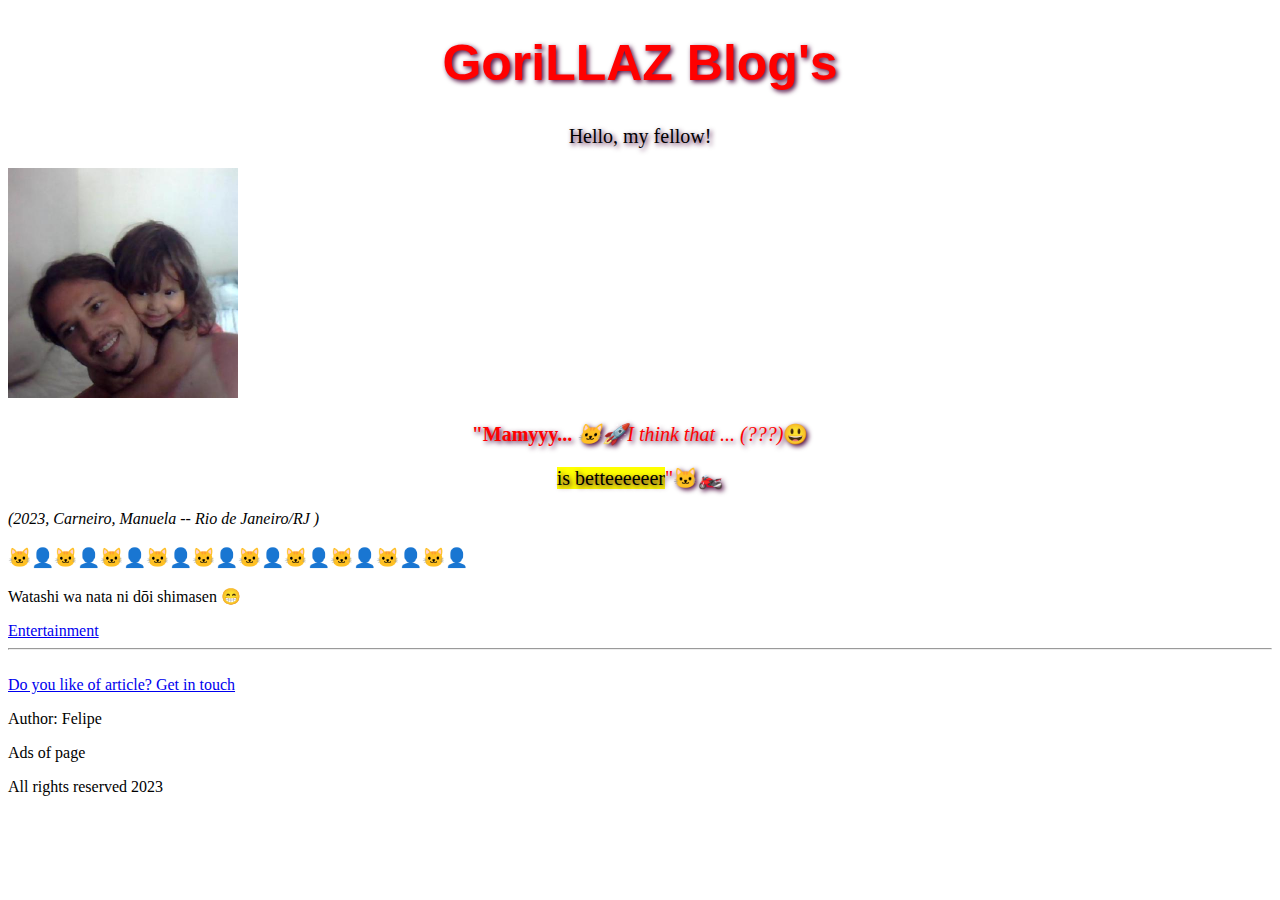
<file: index.html>
<!DOCTYPE html>
<html lang="en">
<head>
  <meta charset="UTF-8">
  <title>Document</title>
</head>
<body>
  <script>
    window.location.href = "estrutura-basica/artigo.html";
  </script>  
</body>
</html>
</file>
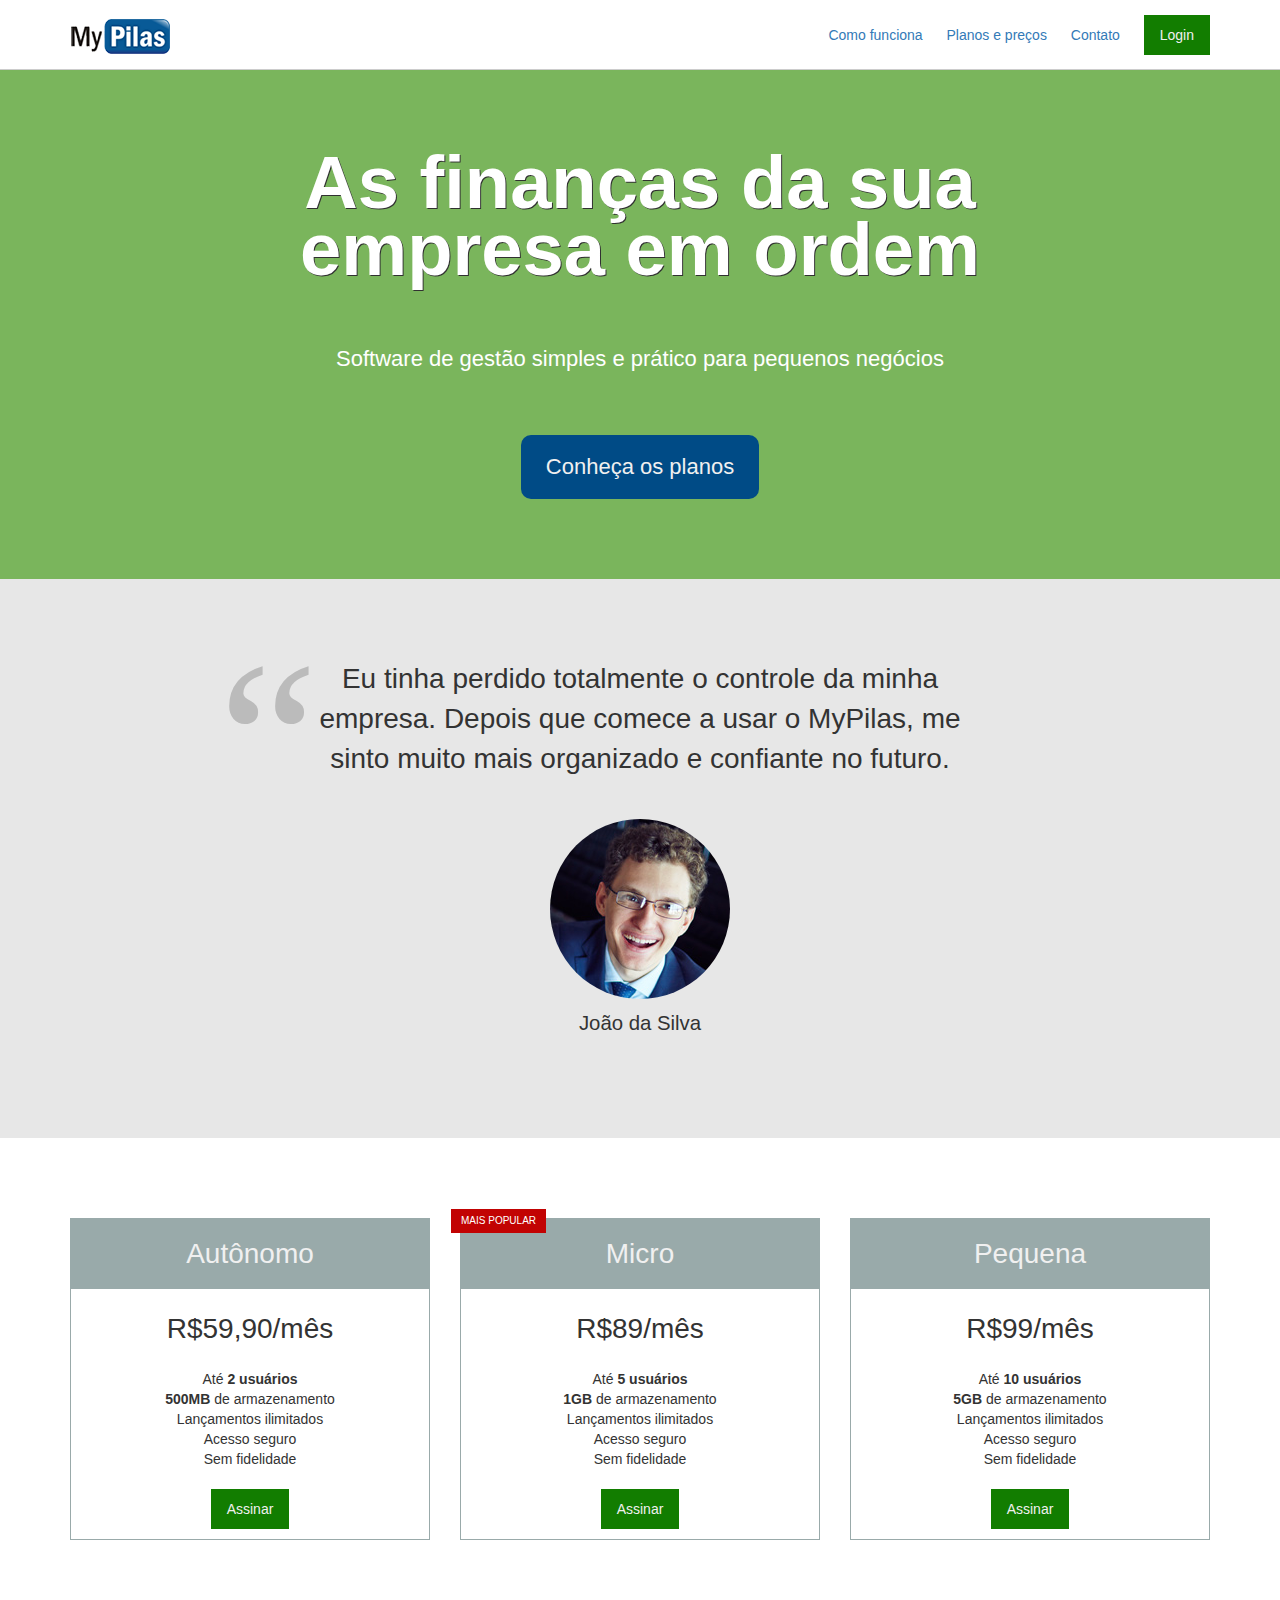
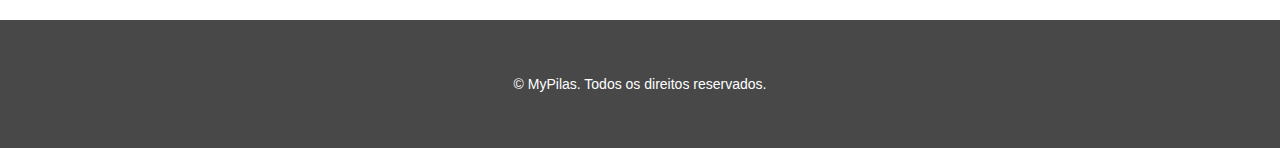
<file: Ajustando-projeto-bem/index.html>
<!DOCTYPE html>
<html lang="pt-BR">

<head>
  <meta charset="utf-8">
  <meta name="viewport" content="width=devide-width, initial-scale=1">
  <title>MyPilas</title>
  <link rel="stylesheet" href="css/bootstrap_grid.min.css">
  <link rel="stylesheet" href="css/base.css">
  <link rel="stylesheet" href="css/layout.css">
  <link rel="stylesheet" href="css/componentes.css">

</head>

<body>

  <header class="l-cabecalho  l-cabecalho--home">
    <div class="container">
      <nav class="navegacao">
        <img src="imagens/logo.png" alt="logomarca-MyPilas" width="100" height="35" srcset="">

        <div class="navegacao__menu">
          <button class="botao-chaveador  js-botao-chaveador"></button>

          <ul class="menu  js-menu">
            <li class="menu__item">
              <a href="#">Como funciona</a>
            </li>
            <li class="menu__item">
              <a href="#planos">Planos e preços</a>
            </li>
            <li class="menu__item">
              <a href="#">Contato</a>
            </li>
            <li class="menu__item menu__item--botao">
              <a href="#" class="botao botao--login">Login</a>
            </li>
          </ul>
        </div>
      </nav>
    </div>
  </header>

  <section class="l-chamada">
    <div class="container">

      <div class="chamada">
        <h1 class="chamada__titulo">As finanças da sua empresa em ordem</h1>
        <p class="chamada__subtitulo">Software de gestão simples e prático para pequenos negócios</p>

        <div class="chamada__acao">
          <a href="#planos" class="botao  botao--principal">Conheça os planos</a>
        </div>

      </div>

    </div>
  </section>

  <div class="l-depoimento">
    <div class="container">

      <div class="depoimento">
        <blockquote>
          Eu tinha perdido totalmente o controle da minha empresa.
          Depois que comece a usar o MyPilas, me sinto muito mais organizado e confiante no futuro.
        </blockquote>

        <div class="depoimento__autor">
          <img src="imagens/joao-da-silva.jpg" width="180" height="180" alt="João da Silva">
          <p>João da Silva</p>
        </div>

      </div>
      
    </div>
  </div>

  <div id="planos"class="l-planos">
    <div class="container">
      <div class="row">
        <div class="col-sm-4">

          <article class="plano">
            <h2 class="plano__cabecalho">Autônomo</h2>
            <div class="plano__preco">R$59,90/mês</div>
            <ul class="plano__caracteristicas">
              <li>Até <strong>2 usuários</strong></li>
              <li><strong>500MB</strong> de armazenamento</li>
              <li>Lançamentos ilimitados</li>
              <li>Acesso seguro</li>
              <li>Sem fidelidade</li>
            </ul>
            <footer class="plano__rodape">
              <a href="assine.html" class="botao botao--assinar">Assinar</a>
            </footer>
          </article>

        </div>
        <div class="col-sm-4">
          
          <article class="plano  plano--mais-popular">
            <h2 class="plano__cabecalho">Micro</h2>
            <div class="plano__preco">R$89/mês</div>
            <ul class="plano__caracteristicas">
              <li>Até <strong>5 usuários</strong></li>
              <li><strong>1GB</strong> de armazenamento</li>
              <li>Lançamentos ilimitados</li>
              <li>Acesso seguro</li>
              <li>Sem fidelidade</li>
            </ul>
            <footer class="plano__rodape">
              <a href="assine.html" class="botao botao--assinar">Assinar</a>
            </footer>
          </article>

        </div>
        <div class="col-sm-4 ultima-coluna">

          <article class="plano">
            <h2 class="plano__cabecalho">Pequena</h2>
            <div class="plano__preco">R$99/mês</div>
            <ul class="plano__caracteristicas">
              <li>Até <strong>10 usuários</strong></li>
              <li><strong>5GB</strong> de armazenamento</li>
              <li>Lançamentos ilimitados</li>
              <li>Acesso seguro</li>
              <li>Sem fidelidade</li>
            </ul>            
            <footer class="plano__rodape">
              <a href="assine.html" class="botao botao--assinar">Assinar</a>
            </footer>
          </article>

        </div>
      </div>
    </div>
  </div>

  <footer class="l-rodape">
    <div class="container">      
      <p>&copy; <!-- html entities &reg; --> MyPilas. Todos os direitos reservados.</p>
    </div>
  </footer>

  <script src="javascripts/app.js"></script>

</body>

</html>
</file>
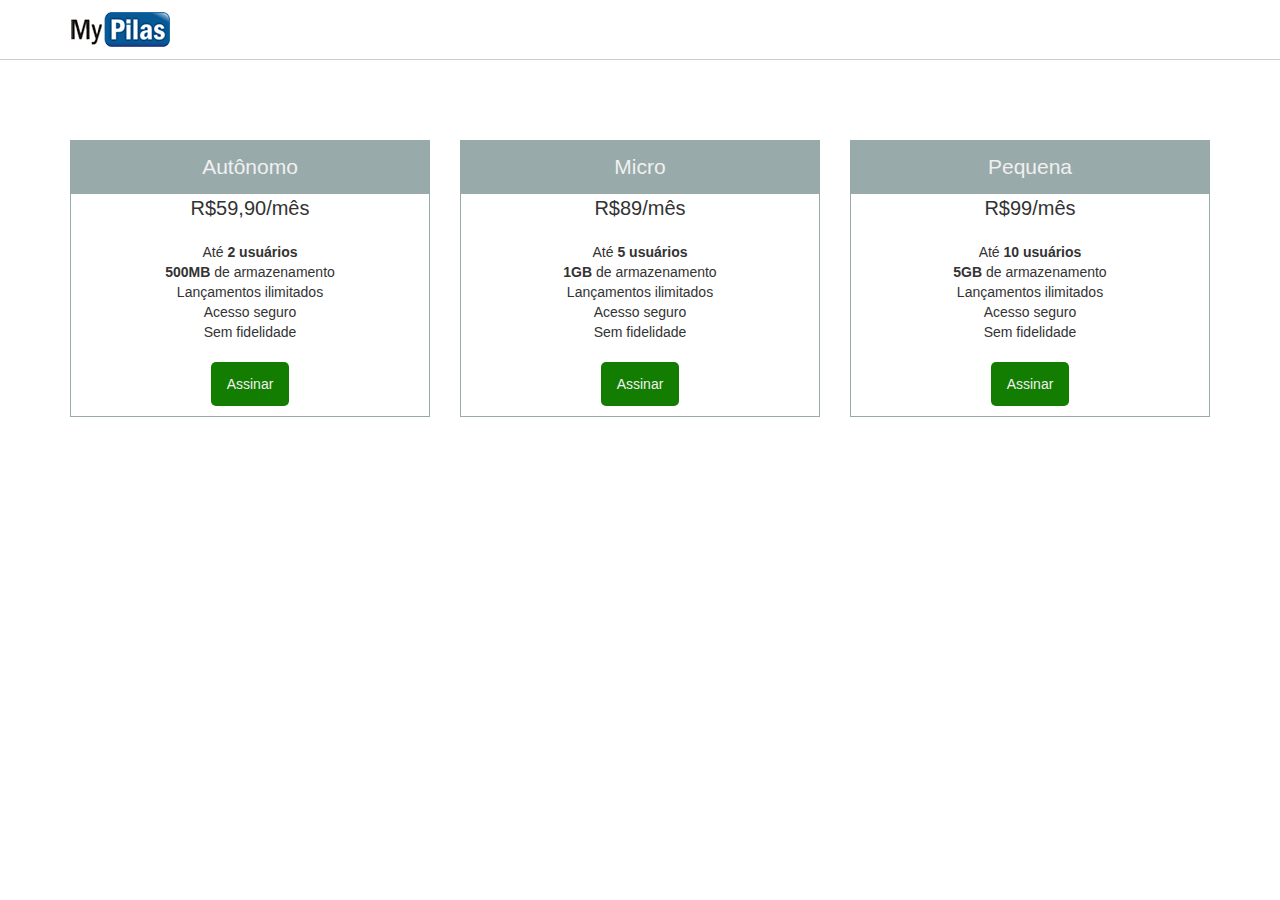
<file: preparando-projeto/index.html>
<!DOCTYPE html>
<html lang="pt-BR">
  <head>
    <meta charset="utf-8">
    <meta name="viewport" content="width=devide-width, initial-scale=1">
    <title>MyPilas</title>
        <!--<link rel="stylesheet" href="css/reset.css">-->
        <link rel="stylesheet" href="css/bootstrap_grid.min.css">
        <link rel="stylesheet" href="css/estilos.css">
  </head>
  <body>

		<header>
			<div class="container">
				<img src="imagens/logo.png" alt="logomarca-MyPilas" width="100" height="35" srcset="">
			</div>
		</header>


        <div id="planos">
            <div class="container">
                <div class="row">
                    <div class="col-sm-4">

                        <article>
                            <h2>Autônomo</h2>
                            <div>R$59,90/mês</div>
                            <ul>
                                <li>Até <strong>2 usuários</strong></li>
                                <li><strong>500MB</strong> de armazenamento</li>
                                <li>Lançamentos ilimitados</li>
                                <li>Acesso seguro</li>
                                <li>Sem fidelidade</li>
                            </ul>
                            <footer>
                                <a href="assine.html" class="botao">Assinar</a>
                            </footer>
                        </article>

                    </div>
                    <div class="col-sm-4">

                        <article>
                            <h2>Micro</h2>
                            <div>R$89/mês</div>
                            <ul>
                                <li>Até <strong>5 usuários</strong></li>
                                <li><strong>1GB</strong> de armazenamento</li>
                                <li>Lançamentos ilimitados</li>
                                <li>Acesso seguro</li>
                                <li>Sem fidelidade</li>
                            </ul>
                            <footer>
                                <a href="assine.html" class="botao">Assinar</a>
                            </footer>
                        </article>

                    </div>
                    <div class="col-sm-4">

                        <article>
                            <h2>Pequena</h2>
                            <div>R$99/mês</div>
                            <ul>
                                <li>Até <strong>10 usuários</strong></li>
                                <li><strong>5GB</strong> de armazenamento</li>
                                <li>Lançamentos ilimitados</li>
                                <li>Acesso seguro</li>
                                <li>Sem fidelidade</li>
                            </ul>
                            <footer>
                                <a href="assine.html" class="botao">Assinar</a>
                            </footer>
                        </article>

                    </div>
                </div>
            </div>
        </div>

  </body>

</html>
</file>
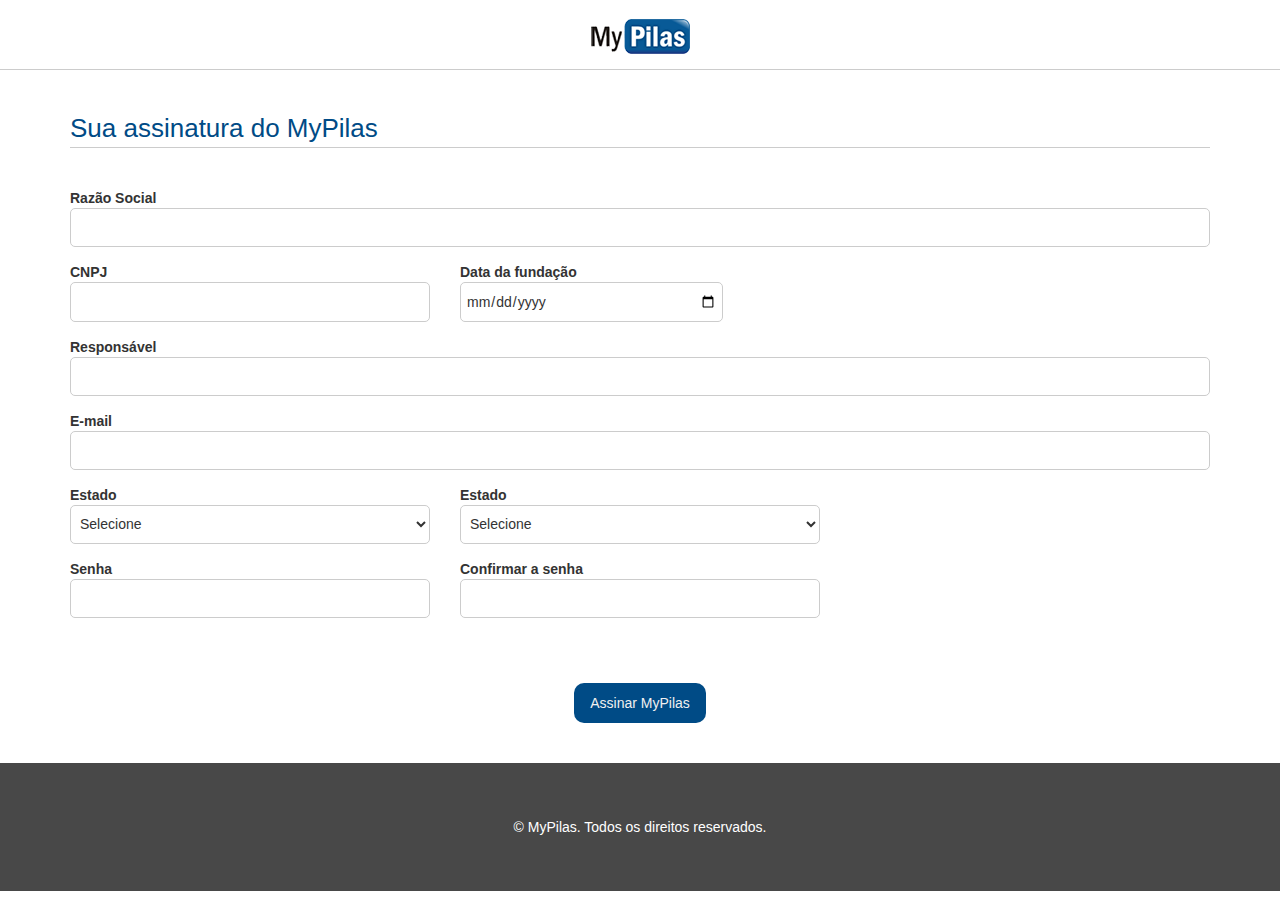
<file: Ajustando-projeto-bem/assine.html>
<!DOCTYPE html>
<html lang="pt-BR">
<head>
    <meta charset="UTF-8">
    <meta name="viewport" content="width=device-width, initial-scale=1.0">

    <title>MyPilas</title>

    <link rel="stylesheet" href="css/bootstrap_grid.min.css">
    <link rel="stylesheet" href="css/base.css">
    <link rel="stylesheet" href="css/layout.css">
    <link rel="stylesheet" href="css/componentes.css"> 
</head>

<body>

    <header class="l-cabecalho">
        <div class="container">

            <nav class="navegacao  navegacao--assinatura">
                <a href="index.html"><img src="imagens/logo.png" alt="MyPilas" width="100" height="35"></a>
            </nav>
            
        </div>
    </header>
    
    <!-- Formulário --
    dev backend é responsável por informar:
        - action
        - method
        - name (dos input)
    --              -->
    <main class="l-assinatura">
        <div class="container">

            <form action="#" method="post" class="">
                <h1 class="titulo-formulario">Sua assinatura do MyPilas</h1>
                
                <div class="grupo-entrada">
                    <label for="razao-social">Razão Social</label>
                    <input id="razao-social" name="razaoSocial" type="text" class="campo" required>
                </div>

                <div class="row">
                    <div class="col-sm-4">
                        <div class="grupo-entrada">
                            <label for="cnpj">CNPJ</label>
                            <input id="cnpj" name="cnpj" type="number" class="campo" required>
                        </div>
                    </div>
                    <div class="col-sm-3">
                        <div class="grupo-entrada">
                            <label for="data-nascimento">Data da fundação</label>
                            <input id="data-nascimento" name="dataFundacao" type="date" class="campo" required>
                        </div>
                    </div>
                </div>

                <div class="grupo-entrada">
                    <label for="responsavel">Responsável</label>
                    <input id="responsavel" name="responsavel" type="text" class="campo" required>
                </div>

                <div class="grupo-entrada">
                    <label for="email">E-mail</label>
                    <input id="email" name="email" type="email" class="campo" required>
                </div>


                <div class="row">
                    <div class="col-sm-4">
                        <div class="grupo-entrada">
                            <label for="estado">Estado</label>
                            <select id="estado" name="estado" class="campo" required>
                                <option>Selecione</option>
                                <option value="MG">MG</option>
                                <option value="RJ">RJ</option>
                                <option value="AL">AL</option>
                            </select>
                        </div>
                    </div>
                    <div class="col-sm-4">
                        <div class="grupo-entrada">
                            <label for="cidade">Estado</label>
                            <select id="cidade" name="cidade" class="campo">
                                <option>Selecione</option>
                                <option value="BH">Belo Horizonte</option>
                                <option value="RJ">Rio de Janeiro</option>
                                <option value="AL">Ataláia</option>
                            </select>
                        </div>
                    </div>
                </div>
                <div class="row">
                    <div class="col-sm-4">
                        <div class="grupo-entrada">
                            <label for="senha">Senha</label>
                            <input id="senha" name="senha" type="password" class="campo" required>
                        </div>
                    </div>                
                    <div class="col-sm-4">
                        <div class="grupo-entrada">
                            <label for="confirmar-senha">Confirmar a senha</label>
                            <input id="confirmar-senha" name="confirmarSenha" type="password" class="campo" required>
                        </div>
                    </div>
                </div>

                <div style="text-align: center; margin-top: 50px;">
                    <input type="submit" value="Assinar MyPilas" class="botao  botao--principal">
                </div>
            </form>
            
        </div>
    </main>
    
    <footer class="l-rodape">
        <div class="container">
            <p>&copy; MyPilas. Todos os direitos reservados.</p>
        </div>
    </footer>
    
</body>

</html>
</file>
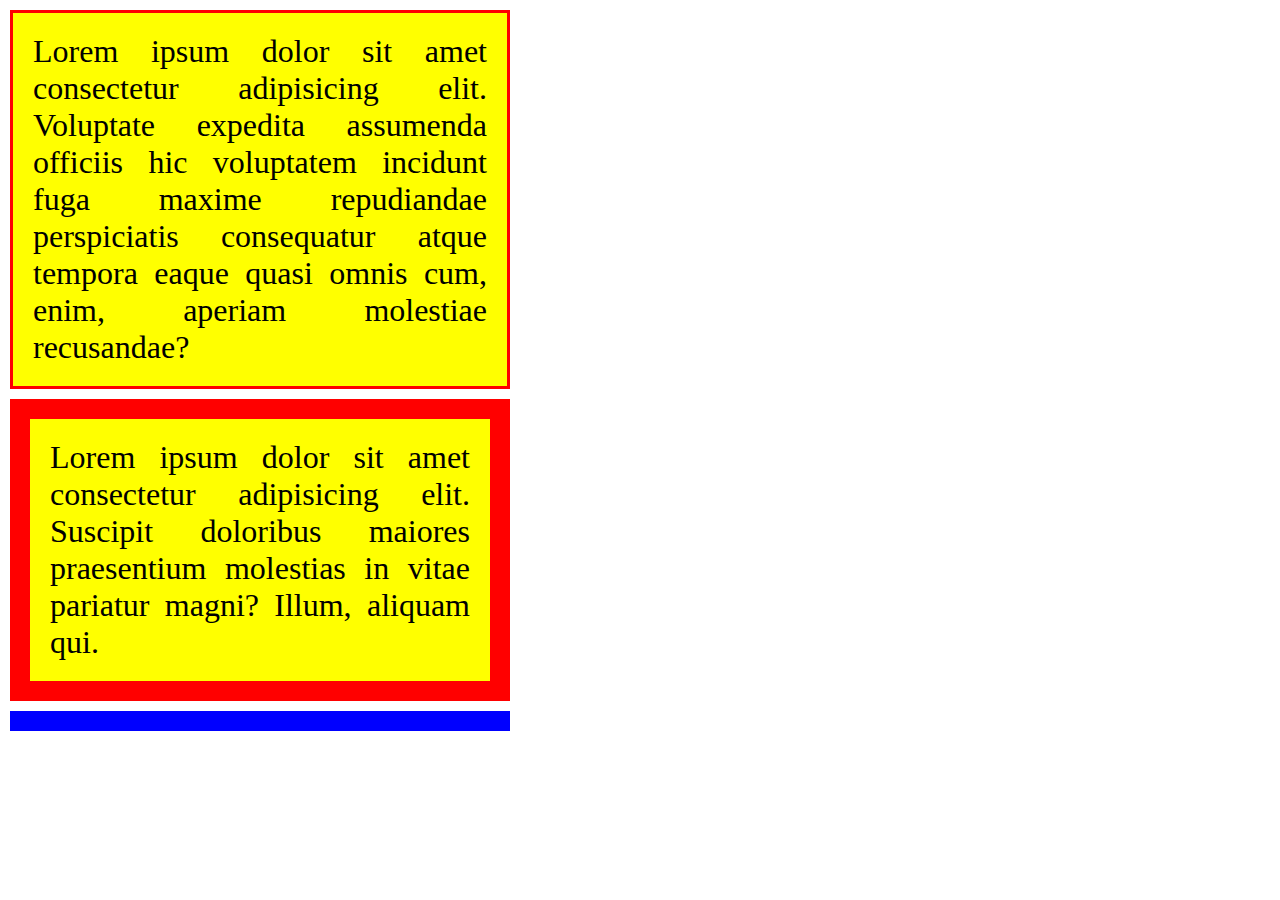
<file: box-model/box-model.html>
<!DOCTYPE html>
<html lang="pt-BR">
  <head>
    <meta charset="utf-8">

    <link rel="stylesheet" href="css/estilos.css">
  </head>
  <body>

    <p class="frase1">Lorem ipsum dolor sit amet consectetur adipisicing elit. Voluptate expedita assumenda officiis hic voluptatem incidunt fuga maxime repudiandae perspiciatis consequatur atque tempora eaque quasi omnis cum, enim, aperiam molestiae recusandae?</p>

    <p class="frase2">Lorem ipsum dolor sit amet consectetur adipisicing elit. Suscipit doloribus maiores praesentium molestias in vitae pariatur magni? Illum, aliquam qui.</p>

    <p class="referencia"></p>

  </body>
</html>
</file>
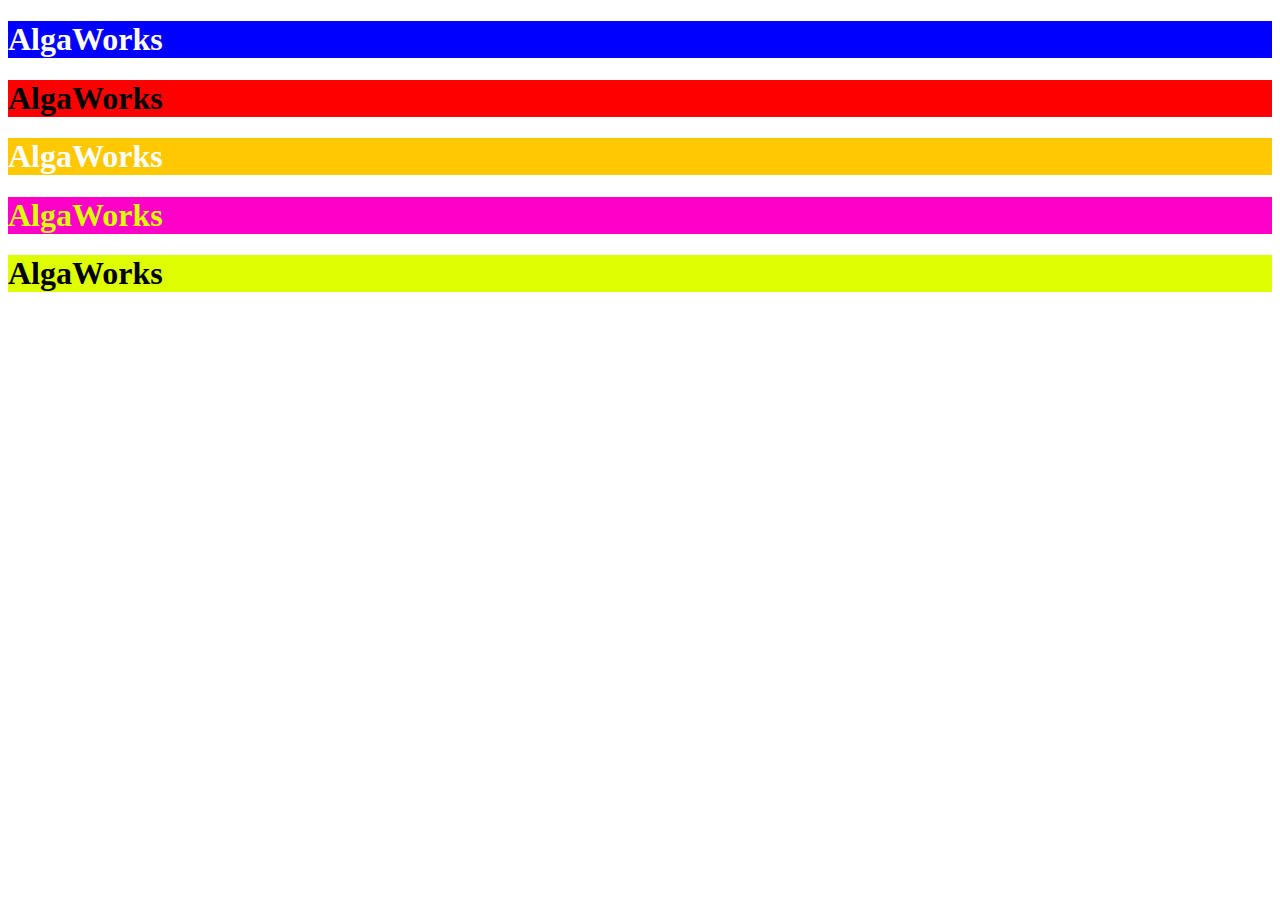
<file: cores/cores.html>
<!DOCTYPE html>
<html lang="pt-BR">
  <head>
    <meta charset="utf-8">
    <title>Sobre nós</title>

    <link rel="stylesheet" href="css/estilos.css">
  </head>
  <body>

    <div class="caixa1">
      <h1>AlgaWorks</h1>
    </div>

    <div class="caixa2">
      <h1>AlgaWorks</h1>
    </div>

    <div class="caixa3">
      <h1>AlgaWorks</h1>
    </div>

    <div class="caixa4">
      <h1>AlgaWorks</h1>
    </div>

    <div class="caixa5">
      <h1>AlgaWorks</h1>
    </div>

  </body>
</html>
</file>
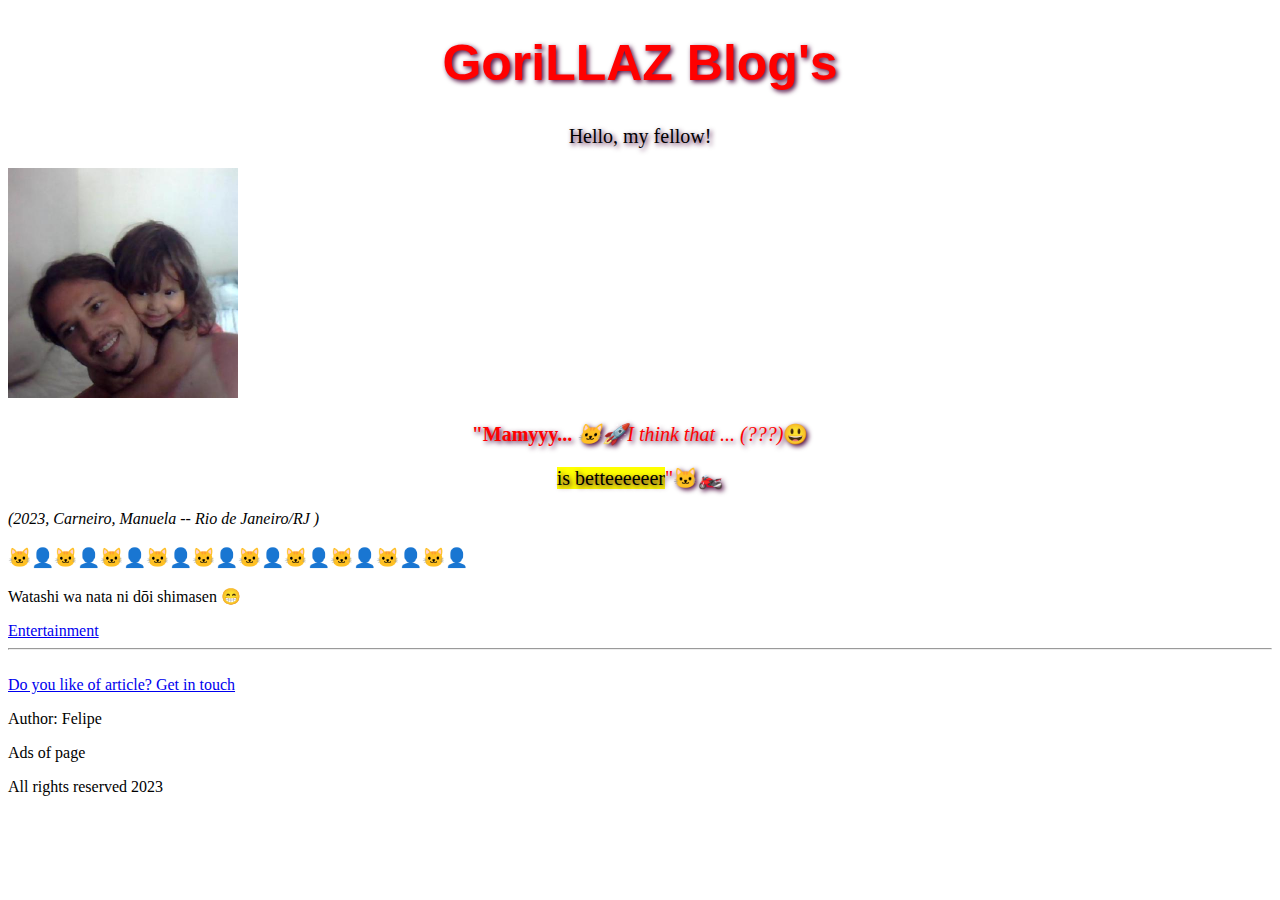
<file: estrutura-basica/artigo.html>
<!DOCTYPE html>
<html lang="pt-BR">
<header>
	<meta charset="utf-8" />
	<title>AlgaWorks</title>
	<link rel="stylesheet" href="css/estilos.css">
</header>

<body>

	<header>
		<h1 id="titulo">GoriLLAZ Blog's </h1>
	</header>

	<article>
		<header>
			<p class="introducao">Hello, my fellow!</p>
			<img src="img/goriLLAZ.jpg" width="230" height="230" alt="Foto Felipe e Manuela" />
		</header>

		<p class="missao"><strong>"Mamyyy...</strong> <em>🐱‍🚀I think that ... (???)</em>😃</p>
		<p class="missao"><mark>is betteeeeeer</mark>"🐱‍🏍</p>
		<p><em>(2023, Carneiro, Manuela -- Rio de Janeiro/RJ )</em></p>
		<h3>🐱‍👤🐱‍👤🐱‍👤🐱‍👤🐱‍👤🐱‍👤🐱‍👤🐱‍👤🐱‍👤🐱‍👤</h3>
		<!-- I don't belive understand this class baby 🤷‍♂️-->
		<p>Watashi wa nata ni dōi shimasen 😁</p>
		<!-- I don't  need please my girlfriend, alright now baby??? 🐱‍👓-->
		<a class="btn btn-info" href="pages/entertainment.html">Entertainment</a>
		<HR><BR>
		<a href="pages/contato.html">Do you like of article? Get in touch </a>

		<footer>
			<p>Author: Felipe</p>
		</footer>

	</article>

	<aside>
		<p>Ads of page</p>
	</aside>


	<footer>
		<p>All rights reserved 2023</p>
	</footer>

</body>

</html>
</file>
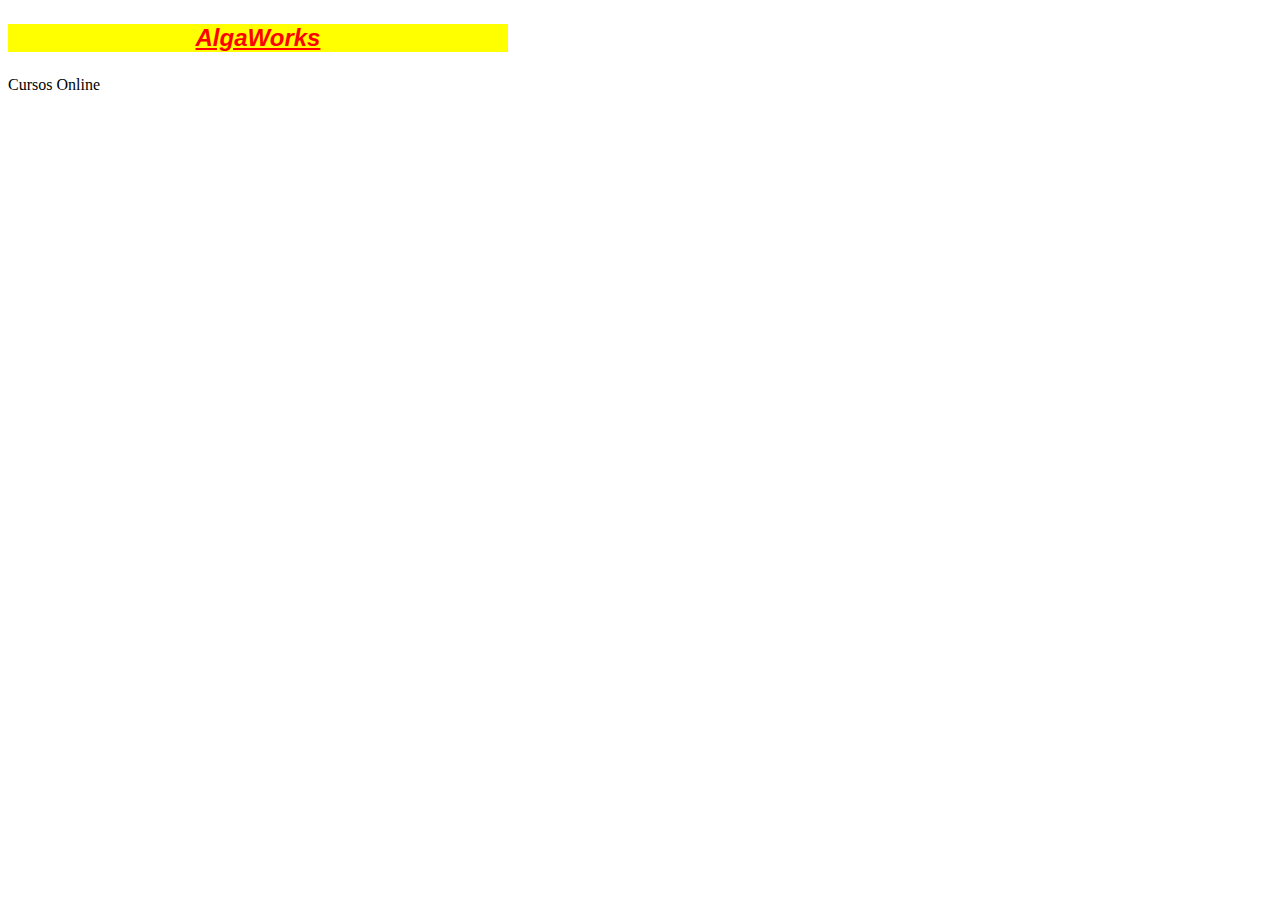
<file: formatacao-de-textos/textos.html>
<!DOCTYPE html>
<html lang="pt-BR">
  <head>
    <meta charset="utf-8">
    <title>Sobre nós</title>

    <link rel="stylesheet" href="css/estilos.css">
  </head>
  <body>

    <div style="width: 500px; background-color: yellow">
      <p class="nome">AlgaWorks</p>
    </div>

    <p class="segmento">Cursos Online</p>

  </body>
</html>
</file>
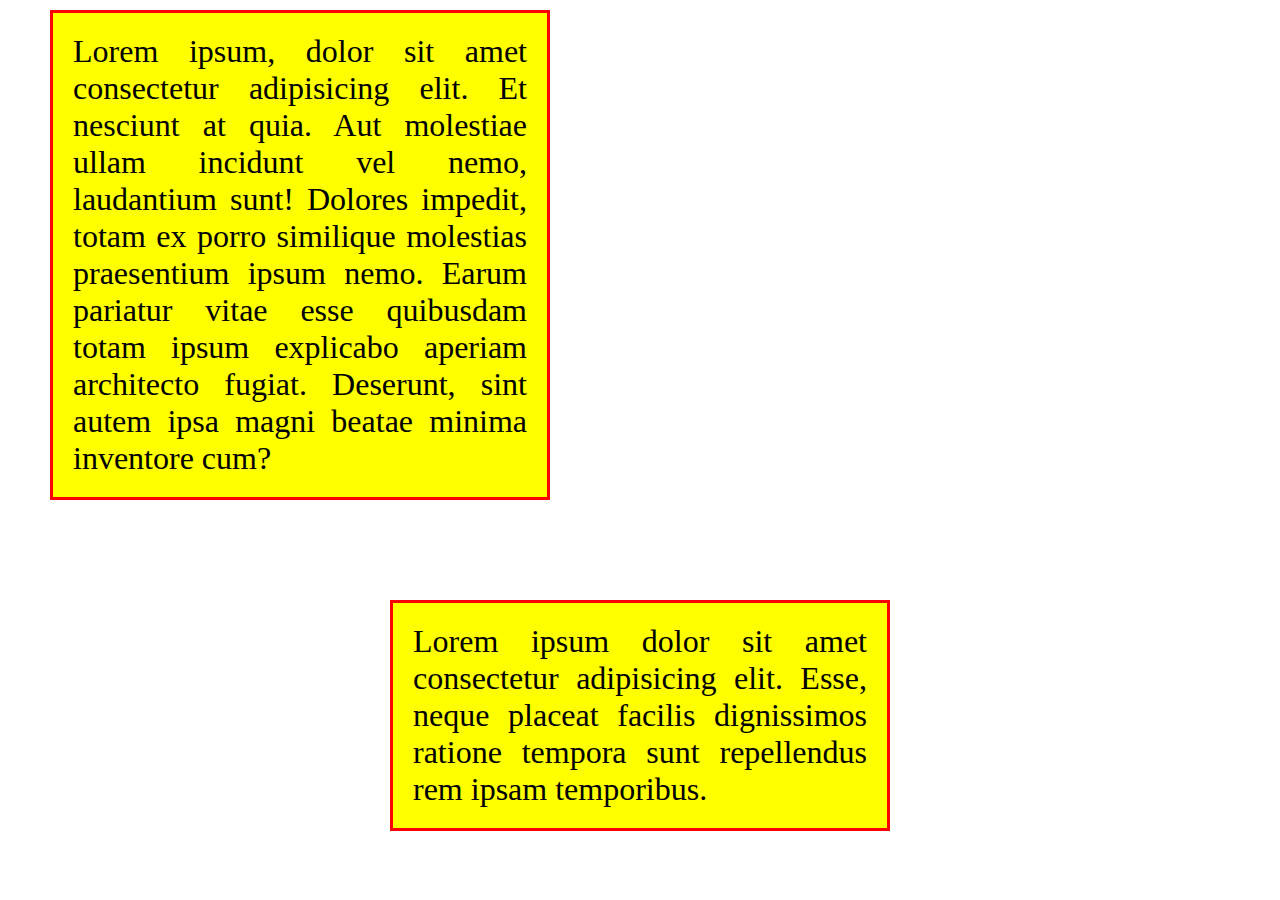
<file: margin/margin.html>
<!DOCTYPE html>
<html lang="pt-BR">
  <head>
    <meta charset="utf-8">
    <link rel="stylesheet" href="css/estilos.css">

  </head>
  <body>

    <p class="frase1">Lorem ipsum, dolor sit amet consectetur adipisicing elit. Et nesciunt at quia. Aut molestiae ullam incidunt vel nemo, laudantium sunt! Dolores impedit, totam ex porro similique molestias praesentium ipsum nemo. Earum pariatur vitae esse quibusdam totam ipsum explicabo aperiam architecto fugiat. Deserunt, sint autem ipsa magni beatae minima inventore cum?</p>

    <p class="frase2">Lorem ipsum dolor sit amet consectetur adipisicing elit. Esse, neque placeat facilis dignissimos ratione tempora sunt repellendus rem ipsam temporibus.</p>

  </body>
</html>
</file>
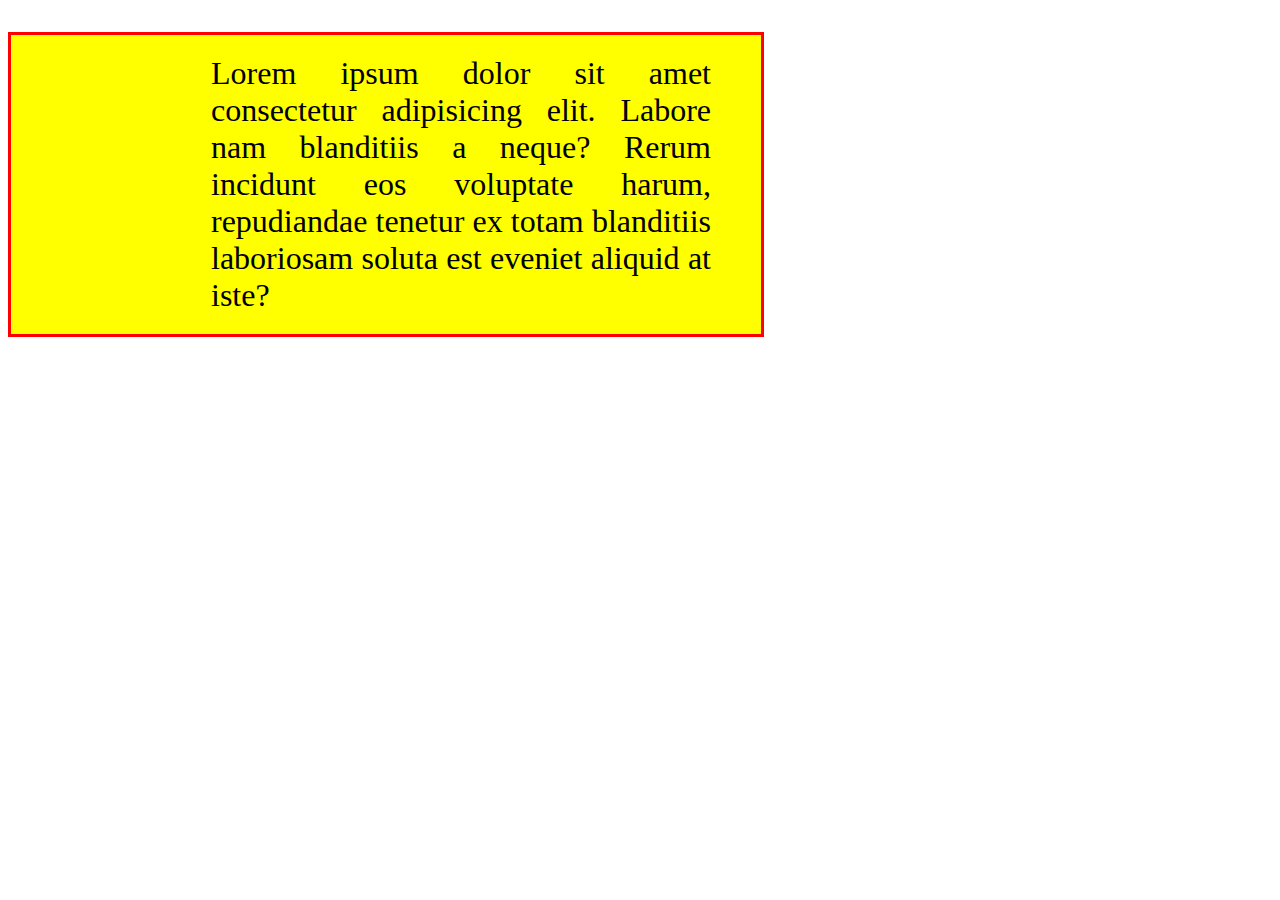
<file: padding/padding.html>
<!DOCTYPE html>
<html lang="pt-BR">
  <head>
    <meta charset="utf-8">

    <link rel="stylesheet" href="css/estilos.css">
  </head>
  <body>

    <p>Lorem ipsum dolor sit amet consectetur adipisicing elit. Labore nam blanditiis a neque? Rerum incidunt eos voluptate harum, repudiandae tenetur ex totam blanditiis laboriosam soluta est eveniet aliquid at iste?</p>

  </body>
</html>
</file>
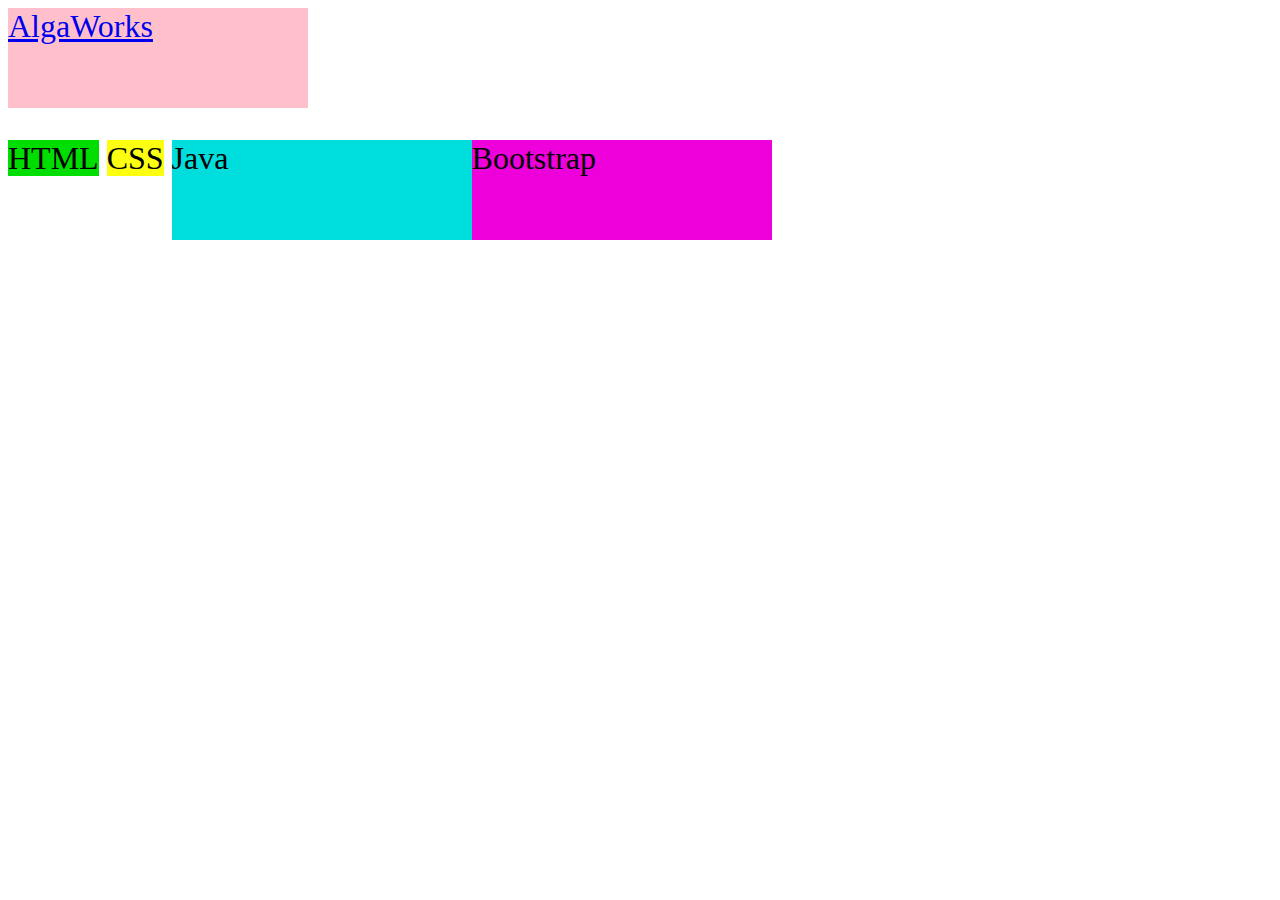
<file: propriedade-display/display.html>
<!DOCTYPE html>
<html lang="pt-BR">
  <head>
    <meta charset="utf-8">

    <link rel="stylesheet" href="css/estilos.css">
  </head>
  <body>

    <a href="#" class="nome-empresa">AlgaWorks</a>
    <a href="#" class="segmento-empresa" style="display: none">Cursos Online</a>

    <p class="curso-html">HTML</p>
    <p class="curso-css">CSS</p>

    <p class="curso-java">Java</p><p class="curso-bootstrap">Bootstrap</p>

  </body>
</html>
</file>
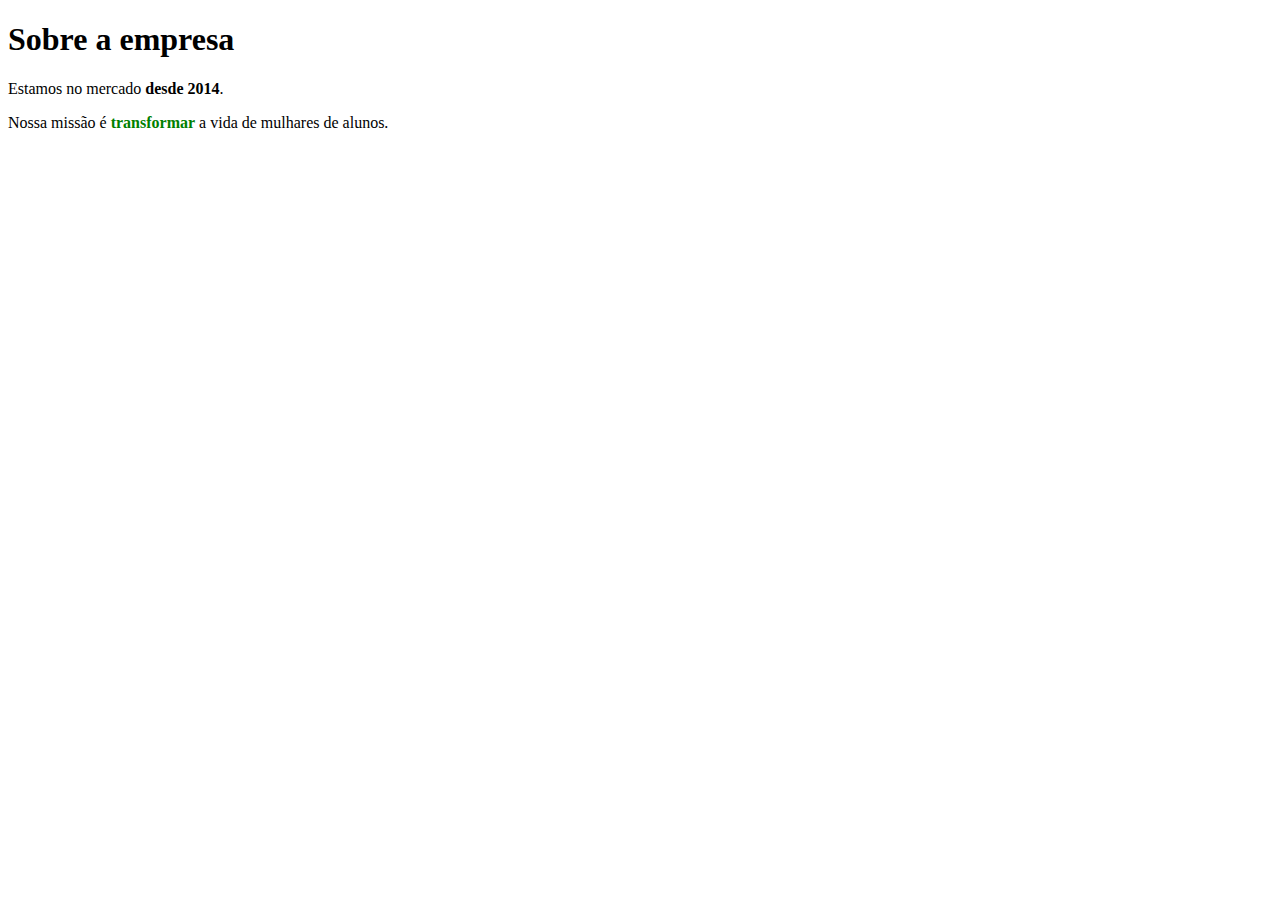
<file: seletores-descendentes/esmpresa.html>
<!DOCTYPE html>
<html lang="pt-BR">
<head>
	<meta charset="UTF-8">
	<title>Sobre nós</title>

	<link rel="stylesheet" href="css/estilos.css">
</head>
<body>
	<article>
		<h1>Sobre a empresa</h1>

		<p class="introducao">Estamos no mercado <strong>desde 2014</strong>.</p>

		<p class="missao">Nossa missão é <strong>transformar</strong> a vida de mulhares de alunos.</p>
	</article>
</body>
</html>
</file>
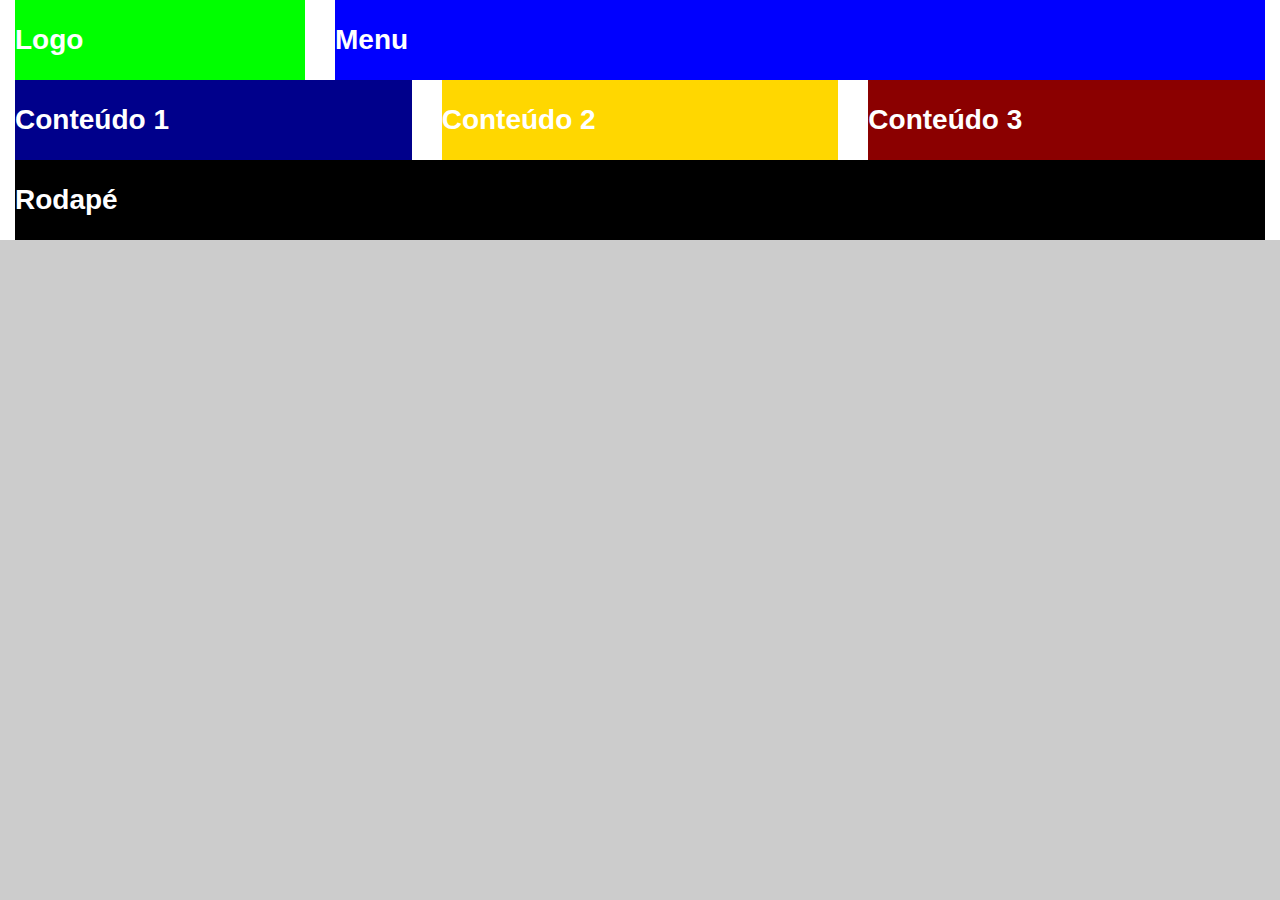
<file: Sistema de grid do Bootstrap/grid.html>
<!DOCTYPE html>
<html lang="pt-BR">
<head>
	<meta charset="utf-8">

	<title>Grid</title>
	<link rel="stylesheet" href="css/bootstrap_grid.min.css">
	<link rel="stylesheet" href="css/estilos.css">
</head>
	<body>
<!-- Documentação do css grid do bootstrap:
https://getbootstrap.com/docs/3.4/css/#grid-options -->
	<div class="container-fluid">

		<div class="row">
			<div class="col-xs-12 col-sm-3">
				<div style="background-color: #0f0; color: #fff">
					<h1>Logo</h1>
				</div>
			</div>

			<div class="col-xs-12 col-sm-9">
				<div style="background-color: #00f; color: #fff">
					<h1>Menu</h1>
				</div>
			</div>
		</div>

		<div class="row">
			<div class="col-xs-12 col-sm-6 col-md-4">
				<div style="background-color: darkblue; color: #fff">
					<h1>Conteúdo 1</h1>
				</div>
			</div>

			<div class="col-xs-12 col-sm-6 col-md-4">
				<div style="background-color: gold; color: #fff">
					<h1>Conteúdo 2</h1>
				</div>
			</div>

			<div class="col-xs-12 col-sm-12 col-md-4">
				<div style="background-color: darkred; color: #fff">
					<h1>Conteúdo 3</h1>
				</div>
			</div>
		</div>

		<div class="row">
			<div class="col-xs-12">
				<div style="background-color: #000; color: #fff">
					<h1>Rodapé</h1>
				</div>
			</div>
		</div>



	</div>

	</body>

</html>
</file>
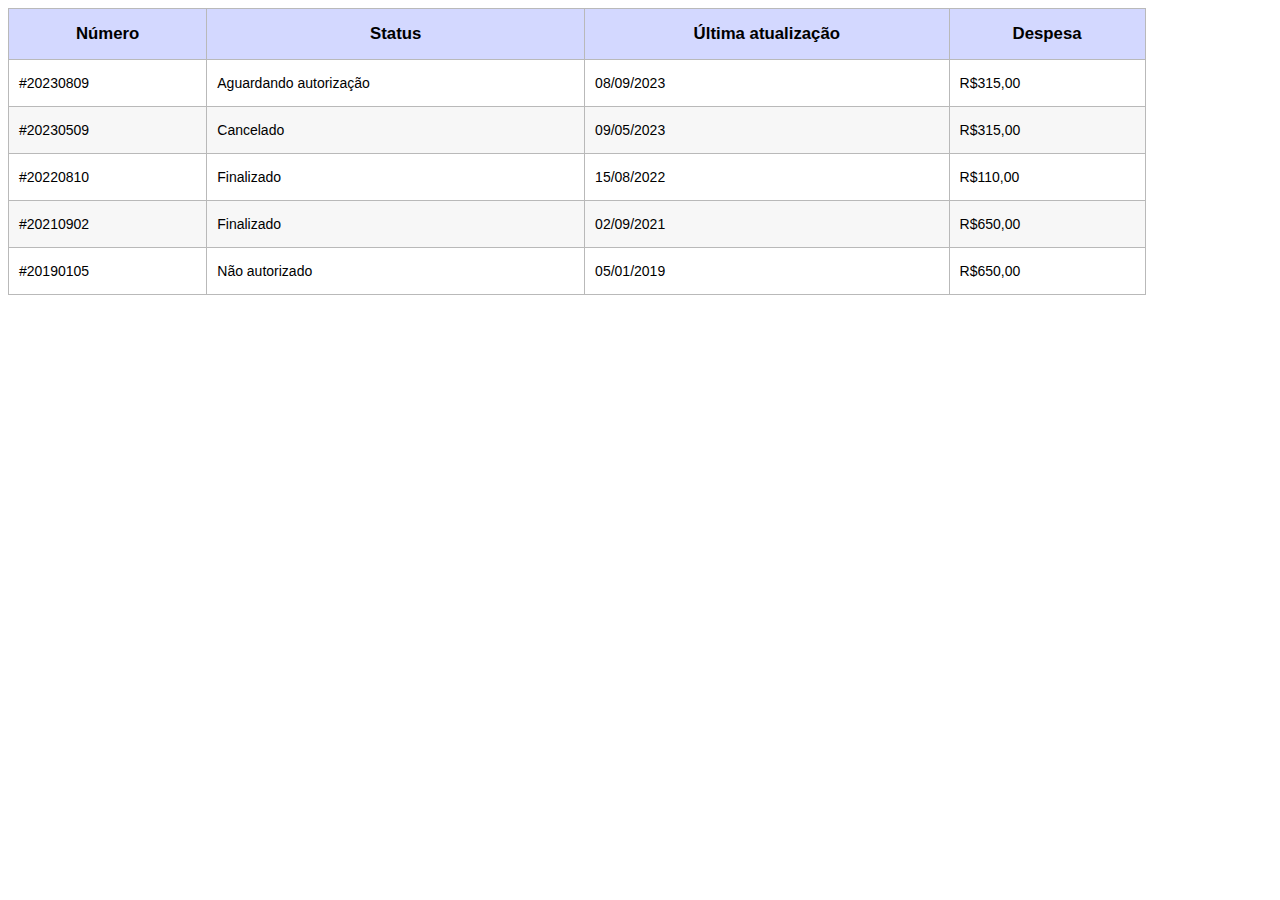
<file: Tabelas/table.html>
<!DOCTYPE html>
<html lang="pt">
<head>
    <meta charset="UTF-8">
    <meta name="viewport" content="width=device-width, initial-scale=1.0">

    <title>7.19. Aplicando estilos em tabelas com CSS</title>

    <link rel="stylesheet" href="style.css">
</head>
<body>

    <table class="tabela">
        <thead>
            <tr>
                <th>Número</th>
                <th>Status</th>
                <th>Última atualização</th>
                <th>Despesa</th>
            </tr>
        </thead>
        <tbody>
            <tr>
                <td>#20230809</td>
                <td>Aguardando autorização</td>
                <td>08/09/2023</td>
                <td>R$315,00</td>
            </tr>
            <tr>
                <td>#20230509</td>
                <td>Cancelado</td>
                <td>09/05/2023</td>
                <td>R$315,00</td>
            </tr>
            <tr>
                <td>#20220810</td>
                <td>Finalizado</td>
                <td>15/08/2022</td>
                <td>R$110,00</td>
            </tr>
            <tr>
                <td>#20210902</td>
                <td>Finalizado</td>
                <td>02/09/2021</td>
                <td>R$650,00</td>
            </tr>
            <tr>
                <td>#20190105</td>
                <td>Não autorizado</td>
                <td>05/01/2019</td>
                <td>R$650,00</td>
            </tr>
        </tbody>
    </table>
    
</body>
</html>
</file>
<file: Ajustando-projeto-bem/css/layout.css>
/* todos os blocos / componentes relacionados á Layout*/

.l-cabecalho {
    /* Exibição e Box Model */
    height: 70px;
    line-height: 70px;
    border-bottom: 1px solid #ccc;
}

.l-cabecalho--home {
    background-color: #fff;
    position: fixed;    
    top: 0;
    right: 0;
    left: 0;
    z-index: 1;
}



.l-planos {
    /* Exibição e Box Model */
    padding: 80px 0;
}

.l-chamada {
    padding: 80px 0;
    margin-top: 70px;

    background-color: #7ab55c;
}

.l-depoimento {
    padding: 80px 0;
    background-color: #e7e7e7;
}

.l-rodape {
    padding: 40px 0;

    background-color: #484848;

    color: #fff;
    text-align: center;
}

@media (max-width: 768px) {
    .l-planos .row > div:not(.ultima-coluna){
        margin-bottom: 40px;
    }

}

.l-assinatura {
    padding: 40px 0;
}
</file>
<file: Ajustando-projeto-bem/css/componentes.css>
/* todos os blocos / componentes */

/* ------------------- *\
    plano brabo do BEM
\* ------------------- */
/* BLOCO */
.plano {
    /* Exibição e Box Model */
    padding: 10px;
    border: 1px solid #9aa;
    position: relative; /*para o ::after do plano--mais-popular ficar por cima*/

    /* ----------------------------------- ------------------- *\
    O bloco que define o padrão da fonte usando "rem". 
    Padrão do nav. é 16px. 
    A conta para aqui ficar 14px dinâmico (usando root em "rem")
    deve ser: 14/16=0.875 
    -------------------------------------- ------------------- */
    font-size: 1.4rem; /*10*14px=1.4rem*/
   
}

/* ELEMENTOS */
/* ----------------------------------- ------------------- *\
    Elementos sempre relativos ao bloco-pai 
    O bloco que define o padrão da fonte usando "rem". 
    Os Elementos são definidos em "em"
-------------------------------------- ------------------- */
    .plano--mais-popular::after {
        position: absolute; /*para ficar por cima do plano -- procura o primeiro pai-setado com position relative*/

        top: -10px;
        left: -10px;
        padding: 5px 10px;

        background-color: #c20303;
        color: #fff;

        font-size: 0.714285714em; /* 10px / 14px = 0,714285714em */
        height: 2.5;

        content: "MAIS POPULAR";
    }

    .plano__cabecalho {
        margin: -10px -10px 0 -10px;

        background-color: #9aa;
        color: #f0f0f0;

        text-align: center;
        line-height: 2.5;
        font-weight: normal;
        font-size: 2em; /* 28px -> 2x o pai(14px)*/
    }

    .plano__preco {
        margin: 20px 0;

        text-align: center;
        font-size: 2em;
    }

    .plano__caracteristicas {
    /* box model */
        margin: 20px 0;
        padding: 0;

        font-size: 1em; /*para deixar explito no código; ñ precisaria pois ele herda do .plano (pai)*/

    /* Outrs */
        list-style: none;
    }

    .plano__caracteristicas > li {
        text-align: center;
    }

    .plano__rodape {
        text-align: center;
    }

/* ------------------- *\
    BOTÃO
\* ------------------- */

.botao {
    display: inline-block;
    padding: 0.8571428571em 1.142857143em; /* 12 / 14 = 0,857142857 &&& 16/14 = 1,142857143 */

    background-color: #bbb;
    color: #f0f0f0;
    border: none;
    
    line-height: normal;
    font-size: 1em;
    text-decoration: none;
}

.botao:hover, .botao:focus {
    background-color: #aaa;
    color: #fff;
    
    text-decoration: none;
}

.botao--assinar, .botao--login {
    background-color: #127d00;
}

.botao--assinar:hover, .botao--login:hover,
.botao--assinar:focus, .botao--login:focus {
    background-color: #0e6400;
}

.botao--principal {
    background-color: #004b86;
    border-radius: 10px;
}

.botao--principal:hover, .botao--principal:focus {
    background-color: #003b6a;
}

/* ------------------- *\
    CHAMADA do BEM
\* ------------------- */
.chamada {
    font-size: 1.6rem; /*1.6*10 = 16px*/
    text-align: center;
}

.chamada__titulo {
    margin: 0;

    color: #fff;

    font-size: 3.37em; /*54px/16px = 3,375 */
    line-height: 0.9;
    text-shadow: 1px 1px #313131;
}

.chamada__subtitulo {
    margin: 60px;

    color: #fff;

    font-size: 1em;

}

.chamada__acao {
    font-size: 1em;
}

/* breakpoint >=992px */
@media(min-width: 992px) {
    .chamada {
        padding-left: 10%;
        padding-right: 10%;

        font-size: 2.2rem;
    }
}

/* ------------------- *\
    DEPOIMENTO do BEM
\* ------------------- */
.depoimento {
    font-size: 2.2rem; /*22px Rem*/
}

    @media(min-width: 992px) { /*breakpoint pra desktop*/
        .depoimento {
            padding-left: 15%;
            padding-right: 15%;

            font-size: 2.8rem;
        }
    }
    
    .depoimento > blockquote {
        position: relative;

        margin: 0;
        padding: 0 60px;

        text-align: center;
        font-size: 1em;
    }

    .depoimento > blockquote::before {
        position: absolute;
        left: -0.1em; /*Pega o tam do text-size próprio*/
        top: -0.352272727em; /* 62/176=0,352272727*/

        color: #bbb;

        font-size: 8em; /* 8x22=176 mobile*/
        font-family: 'Times New Roman', Times, serif;

        content: '\201C';
    }

    .depoimento__autor {
        margin-top: 40px;

        text-align: center;
        font-size: 0.727272727em; /* 16/22=0,727272727 */
    }

    .depoimento__autor img {
        border-radius: 50%;
    }

    .depoimento__autor > p {
        margin-top: 10px;
    }


    /* ------------------- *\
        Bloco NAV do BEM
    \* ------------------- */
    .navegacao {

    }

    .navegacao--assinatura {
        text-align: center;
    }

    .navegacao__menu {
        float: right;
    }

   /* ------------------- *\
        BOTÃO CHAVEADOR
    \* ------------------- */
    .botao-chaveador{
        width: 24px;
        height: 24px;
        border: 0;

        background: none;
        background-image: url("../imagens/bars-bold.png");
        /* background-repeat: no-repeat; */
        background-size: 24px 24px;

        outline: none;        
    }

    /* Em telas grandes >=991px*/
    @media(min-width: 991px) {
        .botao-chaveador {
            display: none; /*some com o botao */
        }
    }


    /* ------------------- *\
        MENU
    \* ------------------- */

    .menu {
        margin: 0;
        
        font-size: 1.4rem;

        list-style: none;
    }

    /* Media query para telas menores (até 991px) */
    @media(max-width: 991px) {

        .menu {
            position: fixed;
            top: 0;
            left: 0;
            bottom: 0;
            
            display: none;
            width: 200px;
            padding: 20px;
            border-right: 1px solid #eee ;
    
            background-color: #fbfbfb;
        }

        .menu--expandido {

            display: block;
            
        }
    
        .menu__item {
            display: block;

            line-height: 3;
        }

        .menu__item--botao {
            margin-top: 20px;
        }
    }


    /* Quando largura mínima da tela for 992px (médias/maiores)*/
    @media(min-width: 992px) {

        .menu__item {
            display: inline-block;
            padding-right: 20px;
        }

        .menu__item:last-of-type {
            padding-right: 0px;
        }
        
    }


    /* ------------------- *\
        TITULO FORMULÁRIO
    \* ------------------- */
    .titulo-formulario {
        margin: 0;
        margin-bottom: 40px;

        border-bottom: 1px solid #ccc;

        font-size: 2.6rem;
        font-weight: normal;
        color: #004B86;
    }


    /* ------------------- *\
        GRUPO ENTRADA
    \* ------------------- */
    .grupo-entrada {
        margin-bottom: 15px;
    }
    
    .grupo-entrada > label {
        display: block;

        font-weight: bold;
    }

    /* ------------------- *\
        CAMPO
    \* ------------------- */
    .campo {
        width: 100%;
        display: block;
        height: 2.8em; /* 2.8x(14=fontSize) = 25,2px*/

        padding: 5px;
        border: 1px solid #ccc;
        border-radius: 5px;

        background-color: #fff;

        font-size: 1.4rem; /* 14px */
    }
</file>
<file: preparando-projeto/css/estilos.css>
* {
  box-sizing: border-box;
}

body {
  margin: 0;

  font-family: Arial, Helvetica, sans-serif;
  font-size: 14px;
}

header {
  height: 60px;
  border-bottom: 1px solid #ccc;
}

header img {
  margin-top: 12px;
}

#planos {
    padding: 80px 0;
}

#planos::after {
    content: "";
    display: block;
    clear: both;
}

/*Plano*/
article {
    padding: 10px;
    border: 1px solid #9aa;

}

article > h2 {
    background-color: #9aa;
    color: #f0f0f0;
    text-align: center;
    line-height: 2.5;
    margin: -10px -10px 0 -10px;
    font-weight: normal;
    font-sizing: 28px;
}

article > div {
    text-align: center;
    font-size: 20px;
    margin 20px 0;
}

article > ul {
    list-style: none;
    padding: 0;
    margin: 20px 0;
}

article > ul > li {
    text-align: center;
}

article > footer {
    text-align: center;
}

.botao {
    display: inline-block;
    background-color: #127d00;
    color: #f0f0f0;
    padding: 12px 16px;
    text-decoration: none;
    border-radius: 5px;
}

.botao:hover, .botao:focus {
    background-color: #0e6400;
}
</file>
<file: box-model/css/estilos.css>
* {
  box-sizing: border-box;
}

body {
  font-size: 32px;
  margin: 0;
}

.frase1, .frase2, .referencia {
  width: 500px;

  text-align: justify;
  background-color: yellow;
}

p {
  margin: 10px;
}

.referencia {
  background-color: blue;
  height: 20px;
}

.frase1 {
  /*box-sizing: content-box;*/

  padding: 20px;
  border: 3px solid red;
}

.frase2 {
  /*box-sizing: border-box;*/

  padding: 20px;
  border: 20px solid red;
}
</file>
<file: cores/css/estilos.css>
.caixa1 {
  background-color: blue;
  color: white;
}

.caixa2 {
  background-color: rgb(255, 0, 0);
  color: rgb(0, 0, 0);
}

.caixa3 {
  background-color: rgb(255, 200, 0);
  color: rgb(255, 255, 255);
}

/* https://bit.ly/dec2hex */
.caixa4 {
  background-color: #ff00c8;
  color: #ddff00;
}
/* www.colorschemer.com/online.html */
.caixa5 {
  background-color: #df0;
  color: #000;
}
</file>
<file: estrutura-basica/css/estilos.css>
/* Path: estrutura-basica\css\estilos.css */
h1, #titulo .missao{
	font-family: Arial;
}

#titulo, .missao {
	color: red;
	font-size: 50px;
	text-align: center;
	text-shadow: 2px 2px 5px rgb(71, 0, 57);
}

.introducao, .missao {
	font-size: 20px;
	text-align: center;
	text-shadow: 2px 2px 5px rgb(71, 0, 57);
}

.missao {
}
</file>
<file: formatacao-de-textos/css/estilos.css>
.nome {
  color: #f00;

  /*
  font-size: 24px;
  font-family: "Trebuchet MS", sans-serif;
  font-style: italic;
  font-weight: bold;
  */

  font: italic bold 24px "Trebuchet MS", sans-serif;

  text-decoration: underline;
  text-align: center;
}

.segmento {
  font-family: Palatino, serif;
}
</file>
<file: margin/css/estilos.css>
* {
	box-sizing: border-box;
	/* deixa tudo do mesmo tamanho melhor de trabalhar sem calculos mirabolantes */
}
body {
  font-size: 32px;
  margin: 0;
}

.frase1, .frase2 {
  text-align: justify;
  width: 500px;
  padding: 20px;

  border: 3px solid red;
  background-color: yellow;
}

p {
  margin: 0;
}

.frase1 {
  margin: 10px 0 100px 50px;
  /*margin-top: -100px;*/
}

.frase2 {
  margin: 0 auto;
}
</file>
<file: padding/css/estilos.css>
body {
  font-size: 32px;
}

p {
  text-align: justify;
  width: 500px;
  border: 3px solid red;
  background-color: yellow;

  padding: 20px 50px;
  padding-left: 200px;
}
</file>
<file: propriedade-display/css/estilos.css>
body {
  font-size: 32px;
}

.nome-empresa {
  background-color: pink;
}

.segmento-empresa {
  background-color: red;
}

.curso-html {
  background-color: #00dd00;
}

.curso-css {
  background-color: #fdff11;
}

.curso-java {
  background-color: #00dddd;
}

.curso-bootstrap {
  background-color: #ee00da;
}


.nome-empresa, .segmento-empresa {
  display: block;
  height: 100px;
  width: 300px;
}

.curso-html, .curso-css {
  display: inline;
  height: 100px; /* não tem efeito no inline*/
  width: 300px; /* não tem efeito no inline */
}

.curso-java, .curso-bootstrap {
  display: inline-block;
  height: 100px;
  width: 300px;
}
</file>
<file: seletores-descendentes/css/estilos.css>
/* .missao strong {
	color: red;
} */

article .missao strong {
	color: green;
}
</file>
<file: Tabelas/style.css>
body {
    font-size: 14px;
    font-family: 'Franklin Gothic Medium', 'Arial Narrow', Arial, sans-serif;
}

.tabela {
    width: 90%;
    border-collapse: collapse;
}

.tabela td, .tabela th {
    padding: 15px 10px;
    border: 1px solid #b9b9b9;
}

.tabela th {
    background-color: #d3d8ff;

    font-size: 1.2em;
    font-weight: bold;
    text-align: center;
}

.tabela tr:nth-child(even) {
    background-color: #f7f7f7;
}

.tabela tr:hover {
    background-color: #faffcc;
}
</file>
<file: Ajustando-projeto-bem/css/base.css>
html {
  font-size: 62.5%;
  /* ------------------------------ ------------------------------
  - 100% do tamanho da fonte padrão do navegador
  - o bootstrap-mini setou a fonte padrão para 10px 
  - então aqui estou mudando para 10px, na font-size medium, não fixos.
  ------------------------------ ------------------------------ 
  NOTA: para os demais elementos/blocos não ficarem com números muito quebrados... 
  existe uma conta:
  10/16=0.625 
  0.625x100=62.5
  ------------------------------ ------------------------------ */  
}

body {
    margin: 0;
  
    font-family: Arial, Helvetica, sans-serif;
    font-size: 1.4rem;
}
</file>
<file: Sistema de grid do Bootstrap/css/estilos.css>
/* Documentação do css grid do bootstrap:
  https://getbootstrap.com/docs/3.4/css/#grid-options */
body {
	background-color: #ccc;
}

.container, .container-fluid {
	background-color: #fff;
}

h1 {
	padding: 20px 0;
	margin: 0;
}
</file>
